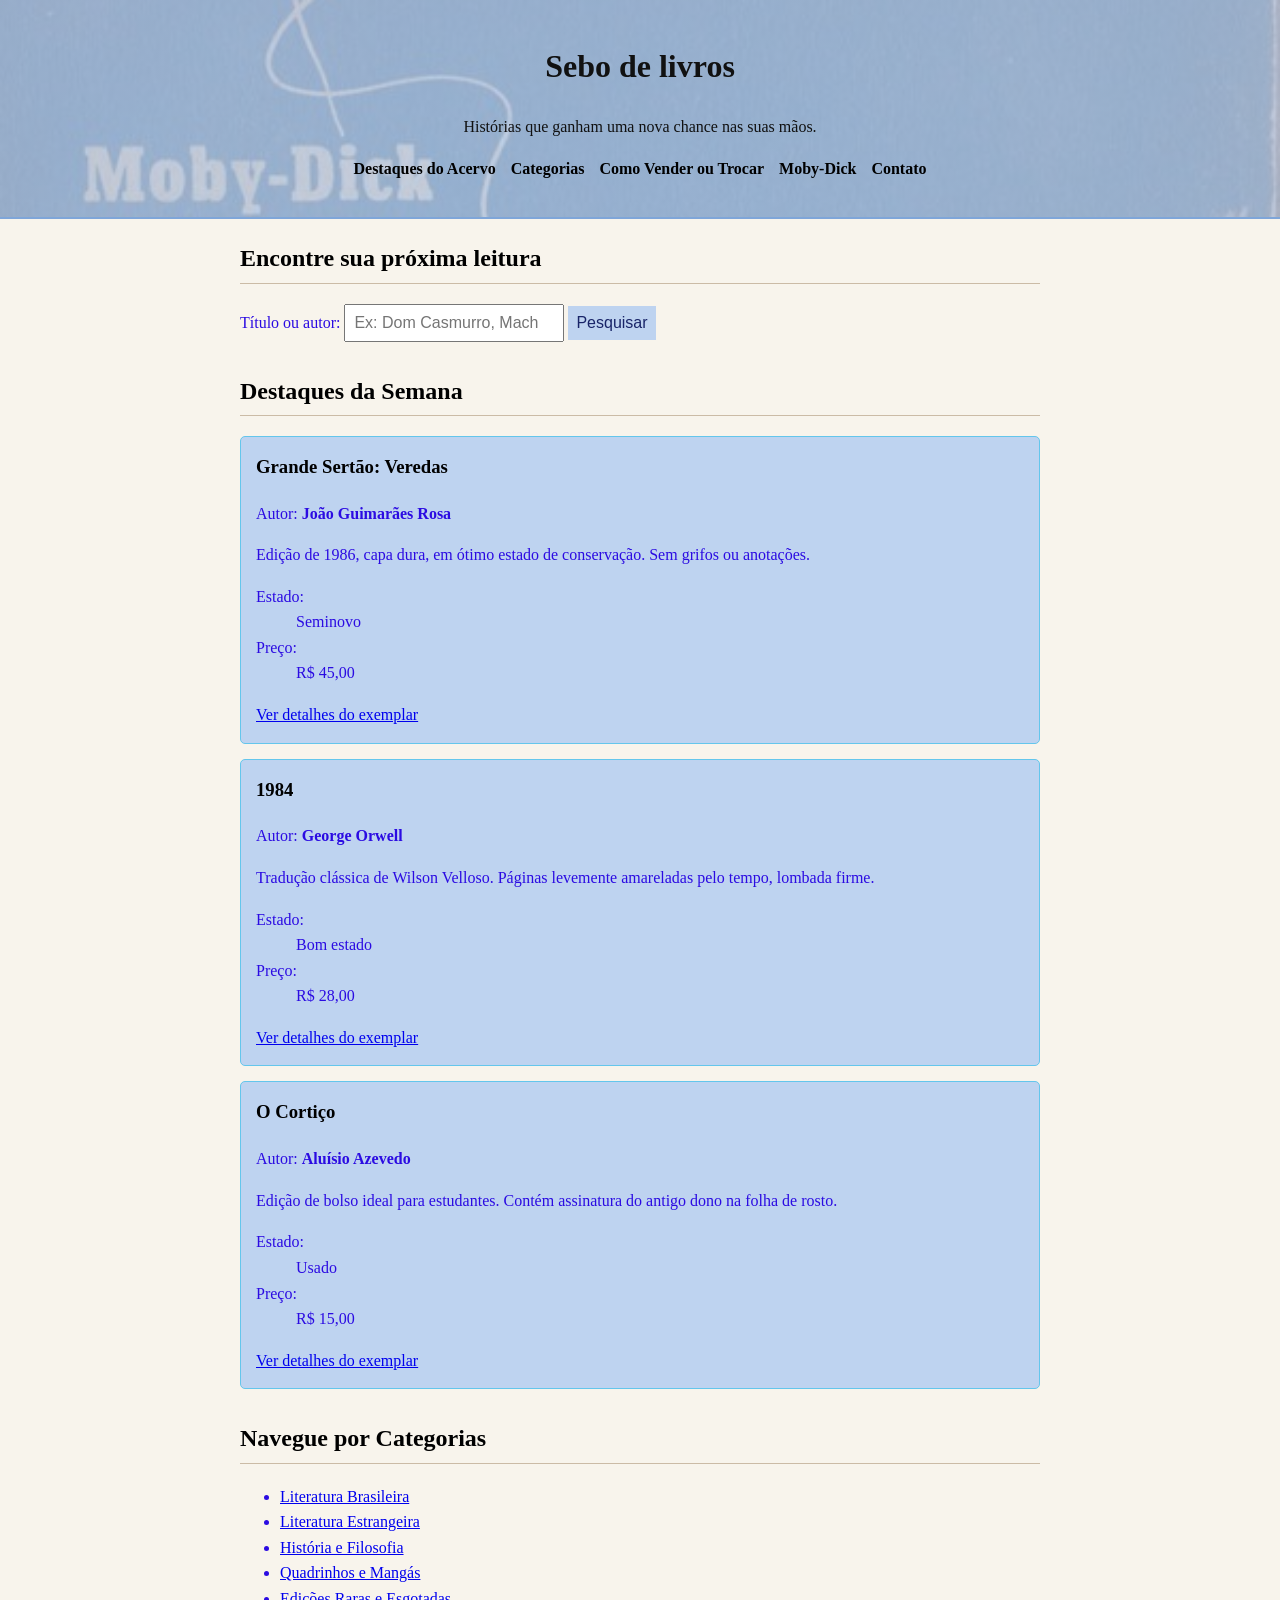
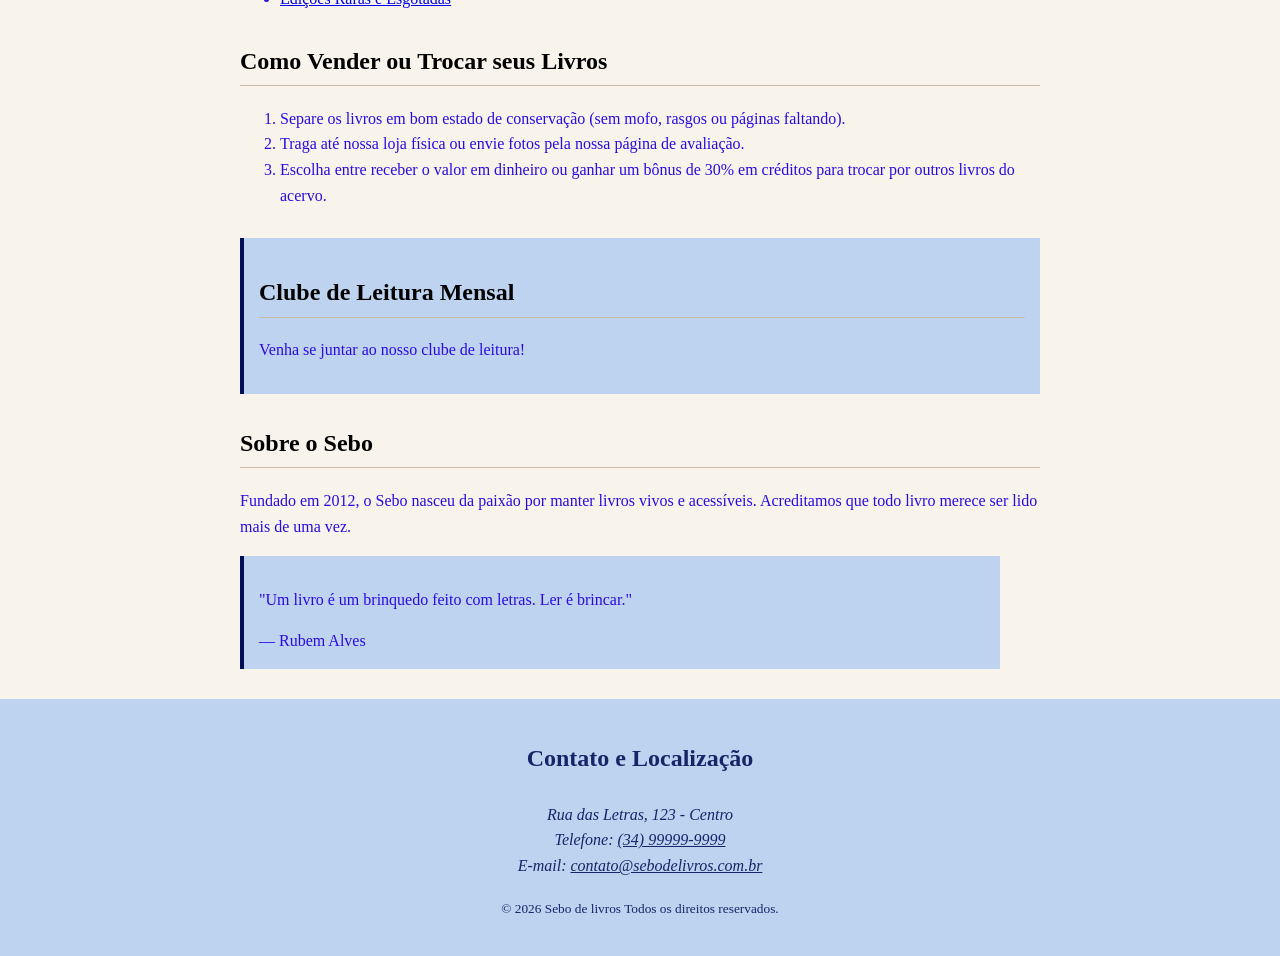
<file: index.html>
<!DOCTYPE html>
<html lang="pt-BR">
<head>
  <meta charset="UTF-8">
  <link rel="stylesheet" href="style.css">
  <meta name="viewport" content="width=device-width, initial-scale=1.0">
  <meta name="description" content="Sebo de livros - Compra, venda e troca de livros usados, raros e esgotados.">
  <title>Sebo de livros | Livros Usados e Raridades</title>
  <meta name="description" content="Compre, venda e troque livros usados baratos e livros raros no nosso sebo de livros.">

  <link rel="stylesheet" href="style.css">

  <script type="application/ld+json">
    {
    "@context": "https://schema.org",
    "@type": "BookStore",
    "name": "Sebo de Livros",
    "description": "Compra, venda e troca de livros usados e raros.",
    "address": {
      "@type": "PostalAddress",
      "streetAddress": "Rua das Letras, 123 - Centro"
    }
    }
  </script>
</head>
<body>

  <header>
    <h1>Sebo de livros</h1>
    <p>Histórias que ganham uma nova chance nas suas mãos.</p>

    <nav>
      <ul>
        <li><a href="#destaques">Destaques do Acervo</a></li>
        <li><a href="#categorias">Categorias</a></li>
        <li><a href="#como-funciona">Como Vender ou Trocar</a></li>
        <li><a href="mob-dick.html">Moby-Dick</a></li>
        <li><a href="#contato">Contato</a></li>
      </ul>
    </nav>
  </header>

  <main>

    <section>
      <h2 id="titulo-busca">Encontre sua próxima leitura</h2>
      <form action="/buscar" method="get">
        <label for="campo-busca">Título ou autor:</label>
        <input type="search" id="campo-busca" name="q" placeholder="Ex: Dom Casmurro, Machado de Assis...">
        <button type="submit">Pesquisar</button>
      </form>
    </section>

    <section id="destaques">
      <h2 id="titulo-destaques">Destaques da Semana</h2>

      <article>
        <header>
          <h3>Grande Sertão: Veredas</h3>
          <p>Autor: <strong>João Guimarães Rosa</strong></p>
        </header>
        <p>Edição de 1986, capa dura, em ótimo estado de conservação. Sem grifos ou anotações.</p>
        <dl>
          <dt>Estado:</dt>
          <dd>Seminovo</dd>
          <dt>Preço:</dt>
          <dd>R$ 45,00</dd>
        </dl>
        <footer>
          <a href="#livro-1">Ver detalhes do exemplar</a>
        </footer>
      </article>

      <article>
        <header>
          <h3>1984</h3>
          <p>Autor: <strong>George Orwell</strong></p>
        </header>
        <p>Tradução clássica de Wilson Velloso. Páginas levemente amareladas pelo tempo, lombada firme.</p>
        <dl>
          <dt>Estado:</dt>
          <dd>Bom estado</dd>
          <dt>Preço:</dt>
          <dd>R$ 28,00</dd>
        </dl>
        <footer>
          <a href="#livro-2">Ver detalhes do exemplar</a>
        </footer>
      </article>

      <article>
        <header>
          <h3>O Cortiço</h3>
          <p>Autor: <strong>Aluísio Azevedo</strong></p>
        </header>
        <p>Edição de bolso ideal para estudantes. Contém assinatura do antigo dono na folha de rosto.</p>
        <dl>
          <dt>Estado:</dt>
          <dd>Usado</dd>
          <dt>Preço:</dt>
          <dd>R$ 15,00</dd>
        </dl>
        <footer>
          <a href="#livro-3">Ver detalhes do exemplar</a>
        </footer>
      </article>
    </section>

    <section id="categorias">
      <h2 id="titulo-categorias">Navegue por Categorias</h2>
      <ul>
        <li><a href="#literatura-brasileira">Literatura Brasileira</a></li>
        <li><a href="#literatura-estrangeira">Literatura Estrangeira</a></li>
        <li><a href="#historia-filosofia">História e Filosofia</a></li>
        <li><a href="#quadrinhos-mangas">Quadrinhos e Mangás</a></li>
        <li><a href="#livros-raros">Edições Raras e Esgotadas</a></li>
      </ul>
    </section>

    <section id="como-funciona">
      <h2 id="titulo-funciona">Como Vender ou Trocar seus Livros</h2>
      <ol>
        <li>Separe os livros em bom estado de conservação (sem mofo, rasgos ou páginas faltando).</li>
        <li>Traga até nossa loja física ou envie fotos pela nossa página de avaliação.</li>
        <li>Escolha entre receber o valor em dinheiro ou ganhar um bônus de 30% em créditos para trocar por outros livros do acervo.</li>
      </ol>
    </section>

    <aside>
      <h2 id="titulo-aviso">Clube de Leitura Mensal</h2>
      <p>Venha se juntar ao nosso clube de leitura!</p>
    </aside>

    <section id="sobre">
      <h2 id="titulo-sobre">Sobre o Sebo </h2>
      <p>Fundado em <time datetime="2012">2012</time>, o Sebo nasceu da paixão por manter livros vivos e acessíveis. Acreditamos que todo livro merece ser lido mais de uma vez.</p>
      <blockquote>
        <p>"Um livro é um brinquedo feito com letras. Ler é brincar."</p>
        <footer>— Rubem Alves</footer>
      </blockquote>
    </section>

  </main>

  <footer id="contato">
    <h2>Contato e Localização</h2>
    <address>
      Rua das Letras, 123 - Centro<br>
      Telefone: <a href="tel:+5534999999999">(34) 99999-9999</a><br>
      E-mail: <a href="mailto:contato@sebopaginavirada.com.br">contato@sebodelivros.com.br</a>
    </address>

    <p><small>&copy; 2026 Sebo de livros Todos os direitos reservados.</small></p>
  </footer>

</body>
</html>
</file>
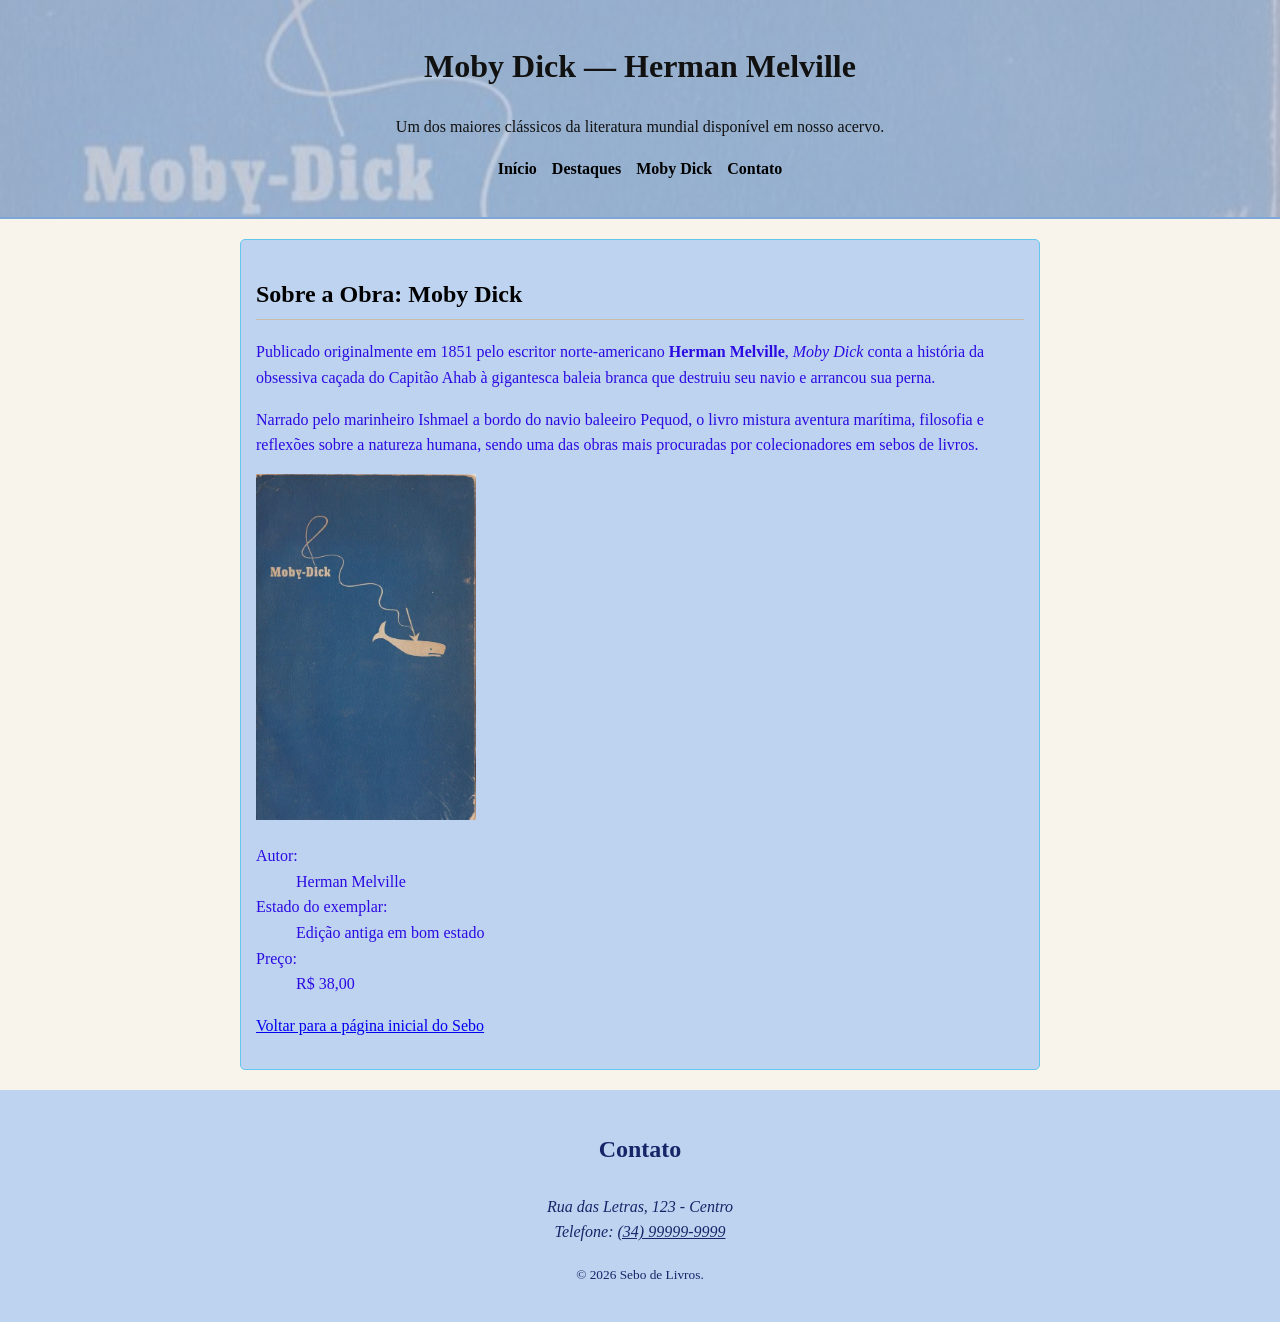
<file: mob-dick.html>
<!DOCTYPE html>
<html lang="pt-BR">
<head>
  <meta charset="UTF-8">
  <meta name="viewport" content="width=device-width, initial-scale=1.0">
  
  <title>Moby Dick - Herman Melville | Sebo de Livros Usados</title>
  <meta name="description" content="Conheça o clássico Moby Dick de Herman Melville disponível em nosso sebo de livros usados e raros.">

  <link rel="stylesheet" href="style.css">
</head>
<body>

  <header>
    <h1>Moby Dick — Herman Melville</h1>
    <p>Um dos maiores clássicos da literatura mundial disponível em nosso acervo.</p>

    <nav aria-label="Navegação principal">
      <ul>
        <li><a href="index.html">Início</a></li>
        <li><a href="index.html#destaques">Destaques</a></li>
        <li><a href="moby-dick.html">Moby Dick</a></li>
        <li><a href="#contato">Contato</a></li>
      </ul>
    </nav>
  </header>

  <main>
    <article>
      <h2>Sobre a Obra: Moby Dick</h2>
      <p>Publicado originalmente em <time datetime="1851">1851</time> pelo escritor norte-americano <strong>Herman Melville</strong>, <em>Moby Dick</em> conta a história da obsessiva caçada do Capitão Ahab à gigantesca baleia branca que destruiu seu navio e arrancou sua perna.</p>
      
      <p>Narrado pelo marinheiro Ishmael a bordo do navio baleeiro Pequod, o livro mistura aventura marítima, filosofia e reflexões sobre a natureza humana, sendo uma das obras mais procuradas por colecionadores em sebos de livros.</p>

      <img src="653bc18eac1a4162354c2cf97808f929.jpg" alt="Capa antiga azul do livro Moby-Dick com desenho de uma baleia" width="220">

      <dl>
        <dt>Autor:</dt>
        <dd>Herman Melville</dd>
        <dt>Estado do exemplar:</dt>
        <dd>Edição antiga em bom estado</dd>
        <dt>Preço:</dt>
        <dd>R$ 38,00</dd>
      </dl>

      <p><a href="index.html">Voltar para a página inicial do Sebo</a></p>
    </article>
  </main>

  <footer id="contato">
    <h2>Contato</h2>
    <address>
      Rua das Letras, 123 - Centro<br>
      Telefone: <a href="tel:+5534999999999">(34) 99999-9999</a>
    </address>
    <p><small>&copy; 2026 Sebo de Livros.</small></p>
  </footer>

</body>
</html>
</file>
<file: style.css>
body {
  font-family: Georgia, serif;
  background-color: #f8f4ec;
  color: #2b0be2;
  line-height: 1.6;
  margin: 0;
}


body > header {
  background-image: 
    linear-gradient(rgba(190, 211, 240, 0.72), rgba(190, 211, 240, 0.72)),
    url("653bc18eac1a4162354c2cf97808f929.jpg");
  background-size: cover;         
  background-position: center 22%; 
  background-repeat: no-repeat;
  
  color: #111111;
  border-bottom: 2px solid #7fa6d9;
  text-align: center;
  padding: 20px;    
}              
nav ul {
  list-style: none;
  padding: 0;
  display: flex;
  justify-content: center;
  gap: 15px;
  flex-wrap: wrap;
}

nav a {
  color: #000000;
  text-decoration: none;
  font-weight: bold;
}

main {
  max-width: 800px;
  margin: 20px auto;
  padding: 0 15px;
}

section, aside {
  margin-bottom: 30px;
}

h2 {
  color: #000000;
  border-bottom: 1px solid #cbbba6;
  padding-bottom: 5px;
}

input, button {
  padding: 8px;
  font-size: 1rem;
}

button {
  background-color: #bed3f0;
  color: #182468;
  border: none;
  cursor: pointer;
}

article {
  background-color: #bed3f0;
  border: 1px solid #64c6ec;
  padding: 15px;
  margin-bottom: 15px;
  border-radius: 5px;
}

article h3 {
  color: #000000;
  margin-top: 0;
}


aside, blockquote {
  background-color: #bed3f0;
  border-left: 4px solid #001058;
  padding: 15px;
  margin-left: 0;
}


body > footer {
  background-color: #bed3f0;
  color: #182468;
  text-align: center;
  padding: 20px;
}

body > footer h2 {
  color: #182468;
  border: none;
}

body > footer a {
  color: #182468;
}
</file>
